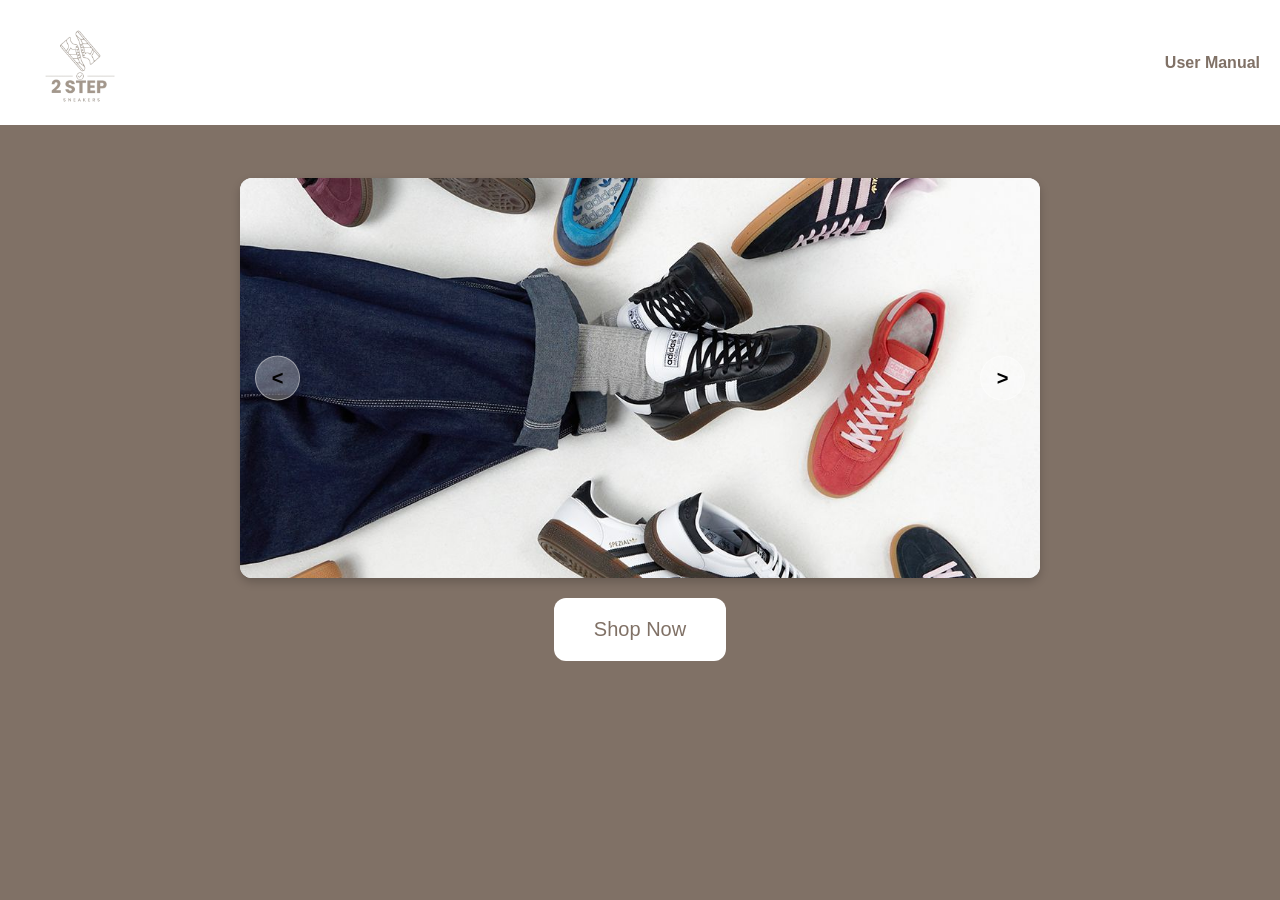
<file: index.html>
<!doctype html>
<html lang="en">
<head>
    <meta charset="UTF-8" />
    <meta name="viewport" content="width=device-width, initial-scale=1.0"/>
    <title>2 Step Sneakers: Homepage</title>
    <link rel="icon" type="image/jpg" href="images/logo.png"/>
    <link rel="stylesheet" href="index.css">
    <link rel="stylesheet" href="site-nav.css">
</head>
<body>
    <header>
        <div class="logo-container">
            <img src="images/logo.png" alt="2 Step Sneakers" class="logo"/>
        </div>

        <nav>
            <a href="user_manual.pdf"><strong>User Manual</strong></a>
        </nav>
    </header>

    <br />

    <!-- Bahagian Slider -->
    <div class="slider-container">
        <button class="slider-btn btn-prev" aria-label="Previous slide">&lt;</button>
        <img src="images/homepage.png" alt="Sneaker Image"/>
        <button class="slider-btn btn-next">></button>
    </div>

    <div class="shop-now-container">
        <a href="auth/login/login.html" class="shop-now-btn">Shop Now</a>
    </div>

    <script src="index.js"></script>
</body>
</html>
</file>
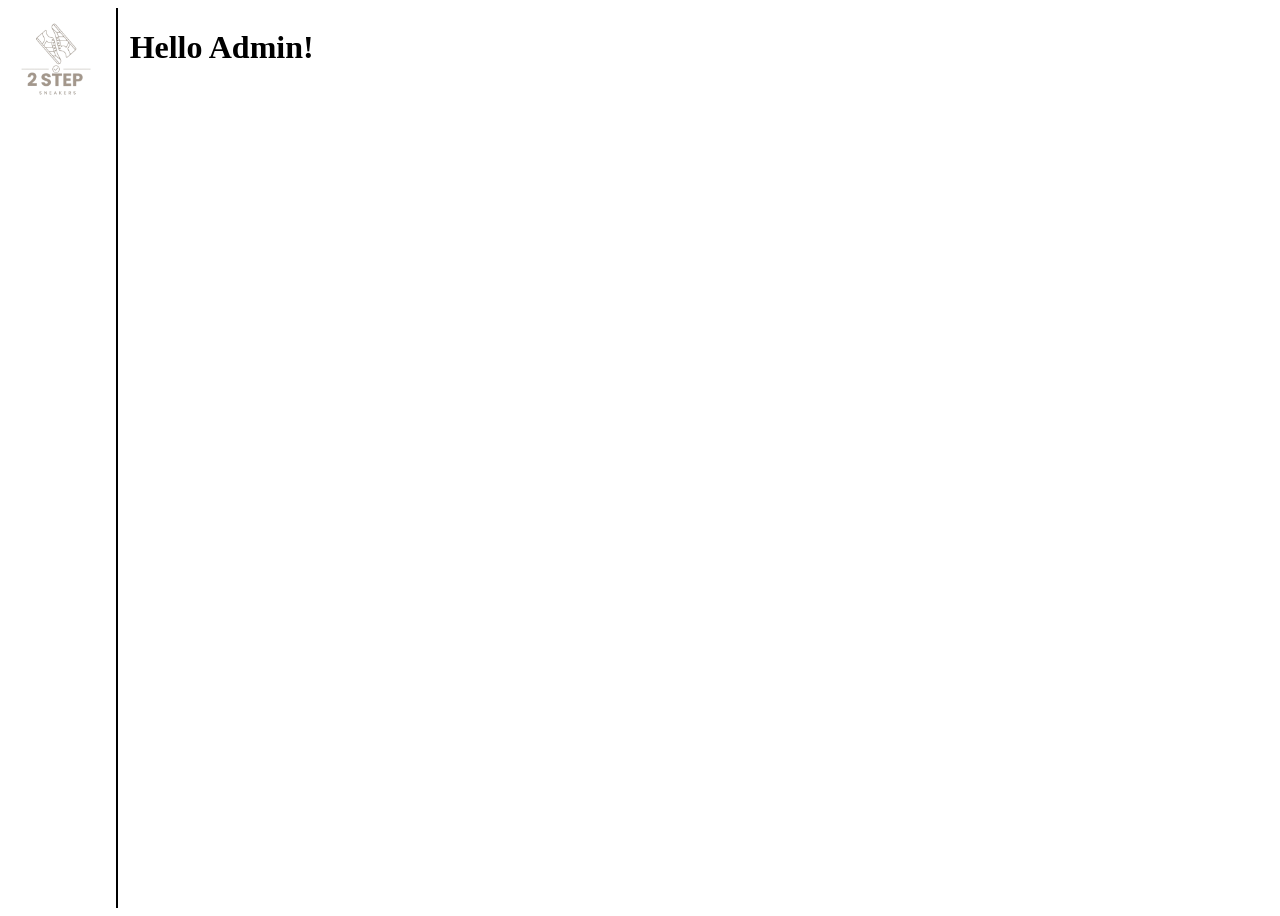
<file: admin_dashboard.html>
<!DOCTYPE html>
<html lang="en">
<head>
    <meta charset="UTF-8">
    <meta name="viewport" content="width=device-width, initial-scale=1">
    <title>2 Step Sneakers: Sign Up</title>
    <link rel="icon" type="image/jpg" href="images/logo.png">
    <link rel="stylesheet" href="staff_dashboard.css">
</head>

<body>
    <header>
        <div class="logo-container">
            <img src="images/logo.png" alt="2 Step Sneakers" class="logo">
            <div class="black-line"></div>
            <h1>Hello Admin!</h1>
        </div>
    </header>
</body>
</html>
</file>
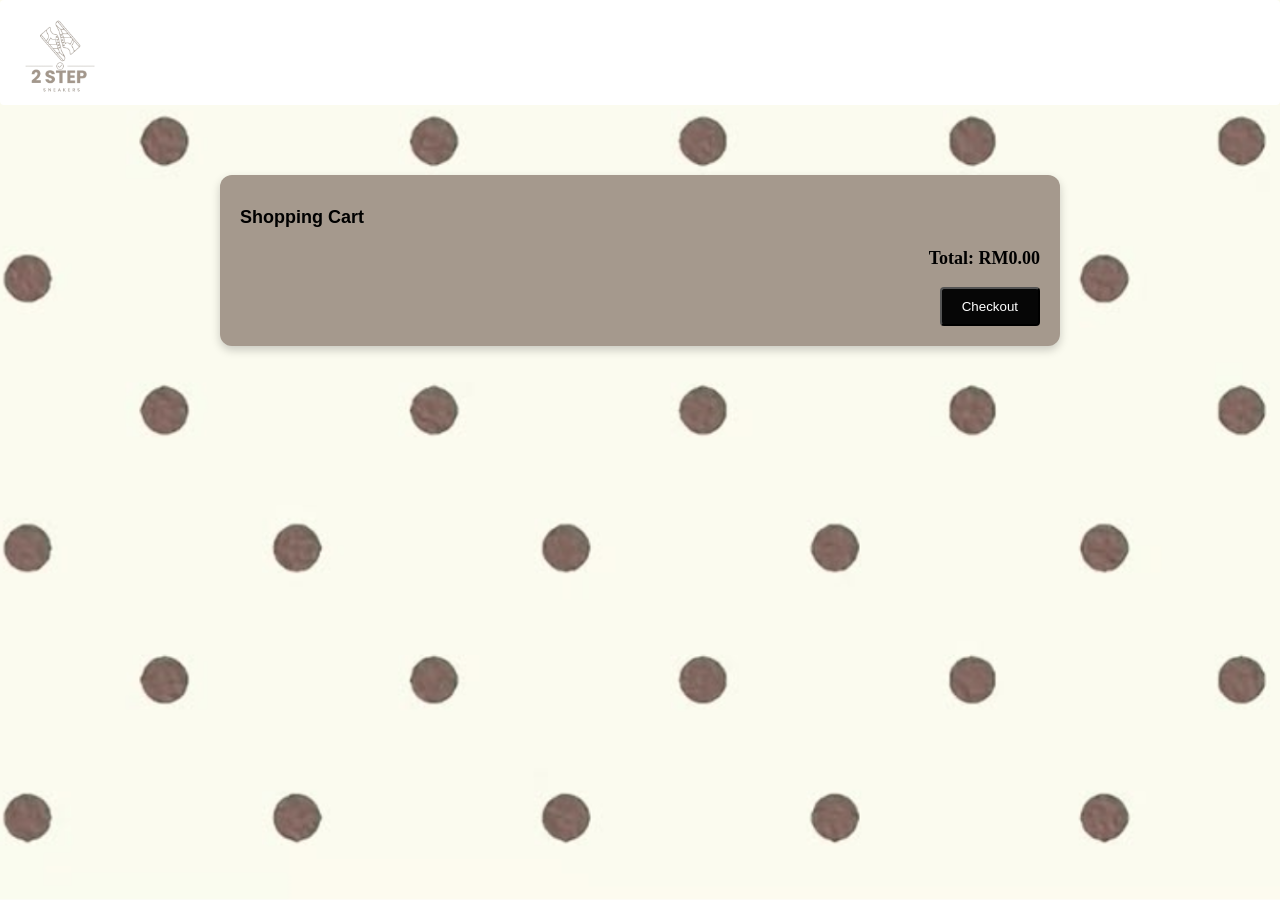
<file: cart.html>
<!DOCTYPE html>
<html lang="en">
<head>
    <meta charset="UTF-8">
    <meta name="viewport" content="width=device-width, initial-scale=1.0">
    <title>2 Step Sneakers: Cart</title>
    <link rel="icon" type="image/jpg" href="images/logo.png"/>
    <link rel="stylesheet" href="shoe_cart.css">
</head>
<body>
    <div class="logo-container">
            <img src="images/logo.png" alt="2 Step Sneakers" class="logo">
    </div>
</body>

<main>
    <div class="cart-container">
        <h1 class="cart-title"><strong>Shopping Cart</strong></h1>
        <div class="cart-items">
                
        </div>
        <div class="cart-summary">
            <p>Total: RM<span id="total-price">0.00</span></p>
            <button type="submit" class="checkout-btn">Checkout</button>
        </div>
    </div>
</file>
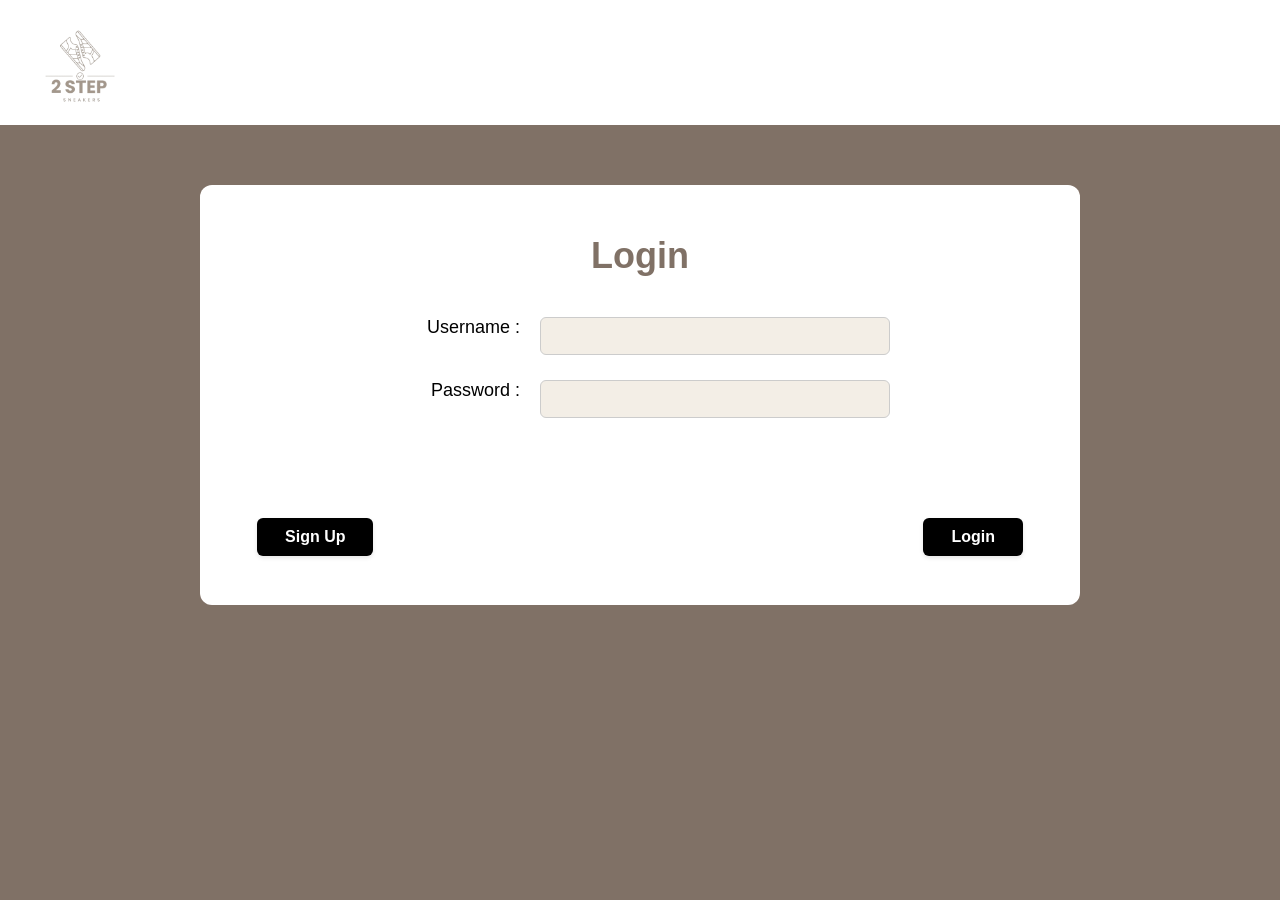
<file: login.html>
<!DOCTYPE html>
<html lang="en">
<head>
    <meta charset="UTF-8">
    <meta name="viewport" content="width=device-width, initial-scale=1.0">
    <title>2 Step Sneakers: Login</title>
    <link rel="icon" type="image/jpg" href="images/logo.png"> <!-- Favicon -->
    <link rel="stylesheet" href="login.css">
</head>
<body>
    <header>
        <div class="logo-container">
            <img src="images/logo.png" alt="2 Step Sneakers" class="logo">
        </div>
    </header>
    <main> <!-- Main Sign Up Box Container -->
        <div class="login-box">
            <h1 class="login-title"><strong>Login</strong></h1> <!-- Title -->
            <form action="login.php" method="POST" class="login-form"> <!-- Sign Up Form -->
                <!-- Username Field -->
                <div class="form-group">
                    <label class="form-label">Username :</label>
                    <input type="text" name="username" required class="form-input">
                </div>

                <!-- Password Field -->
                <div class="form-group">
                    <label class="form-label">Password :</label>
                    <input type="password" name="password" required class="form-input">
                </div>

                <!-- Sign Up Button (Aligned to the right like Canva) -->
                <div class="button-container">
                    <a href="sign_up.html" class="sign-up-btn"><strong>Sign Up</strong></a>
                    <button type="submit" class="login-btn">Login</button>
                    
                </div>
            </form>
        </div>
    </main>

    <script src="script.js"></script>
</body>
</html>
</file>
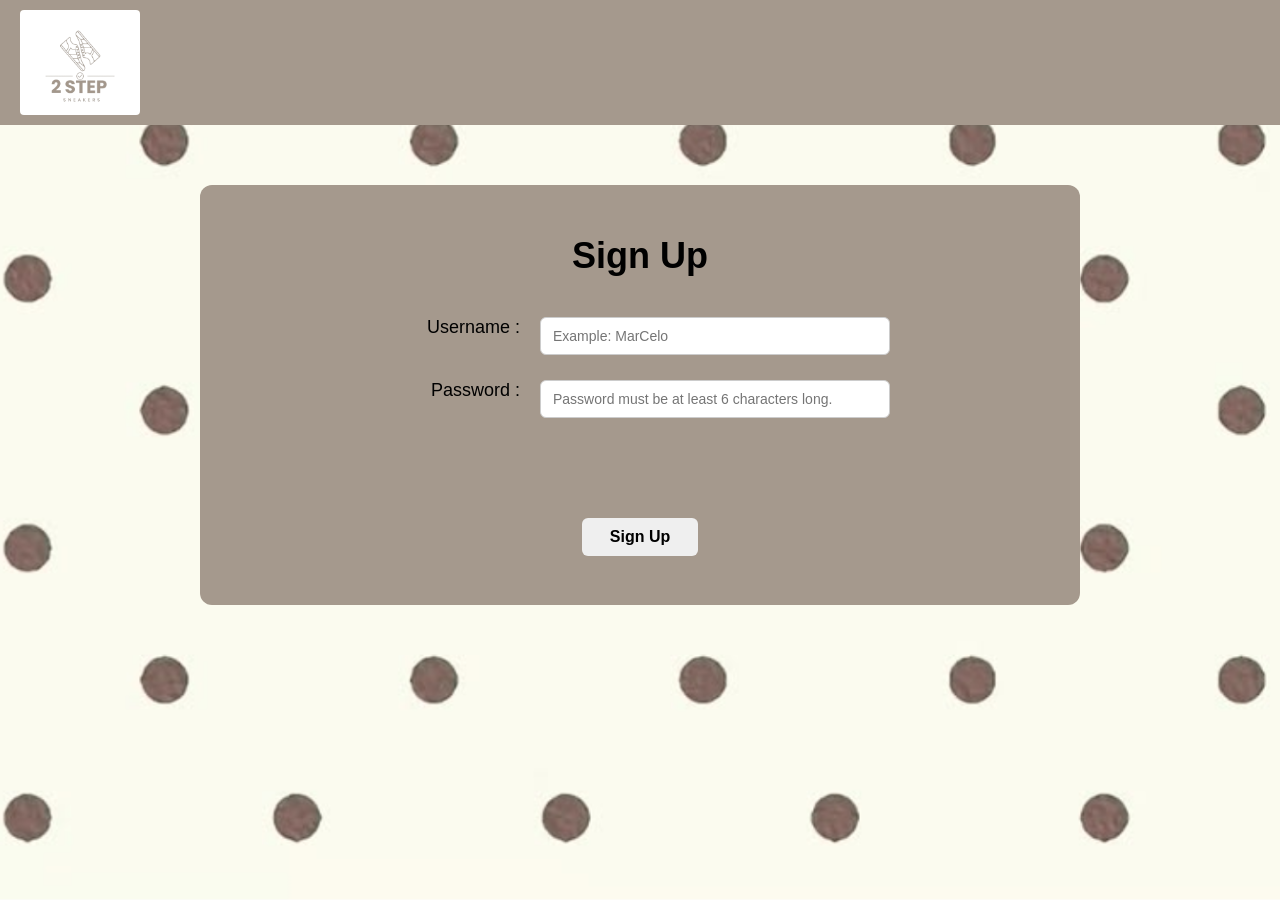
<file: login_sign_up.html>
<!DOCTYPE html>
<html lang="en">
<head>
    <meta charset="UTF-8">
    <meta name="viewport" content="width=device-width, initial-scale=1">
    <title>2 Step Sneakers: Sign Up</title>
    <!-- Favicon -->
    <link rel="icon" type="image/jpg" href="images/logo.png">
    <!-- CSS Stylesheet -->
    <link rel="stylesheet" href="login_sign_up.css">
</head>
<body>
    <header>
        <div class="logo-container">
            <img src="images/logo.png" alt="2 Step Sneakers" class="logo">
        </div>
    </header>

    <main>
        <div class="signup-box">
            
            <!-- Title -->
            <h1 class="signup-title"><strong>Sign Up</strong></h1>

            <!-- Sign Up Form -->
            <form action="sign_up.php" method="POST" class="signup-form">
                
                <!-- Username Field -->
                <div class="form-group">
                    <label class="form-label">Username :</label>
                    <input type="text" name="username" placeholder="Example: MarCelo" required class="form-input">
                </div>

                <!-- Password Field -->
                <div class="form-group">
                    <label class="form-label">Password :</label>
                    <input type="password" name="password" placeholder="Password must be at least 6 characters long." required class="form-input">
                </div>

                <!-- Sign Up Button -->
                <div class="button-container">
                    <button type="submit" class="submit-btn">Sign Up</button>
                </div>
            </form>

        </div>
    </main>
</body>
</html>
</file>
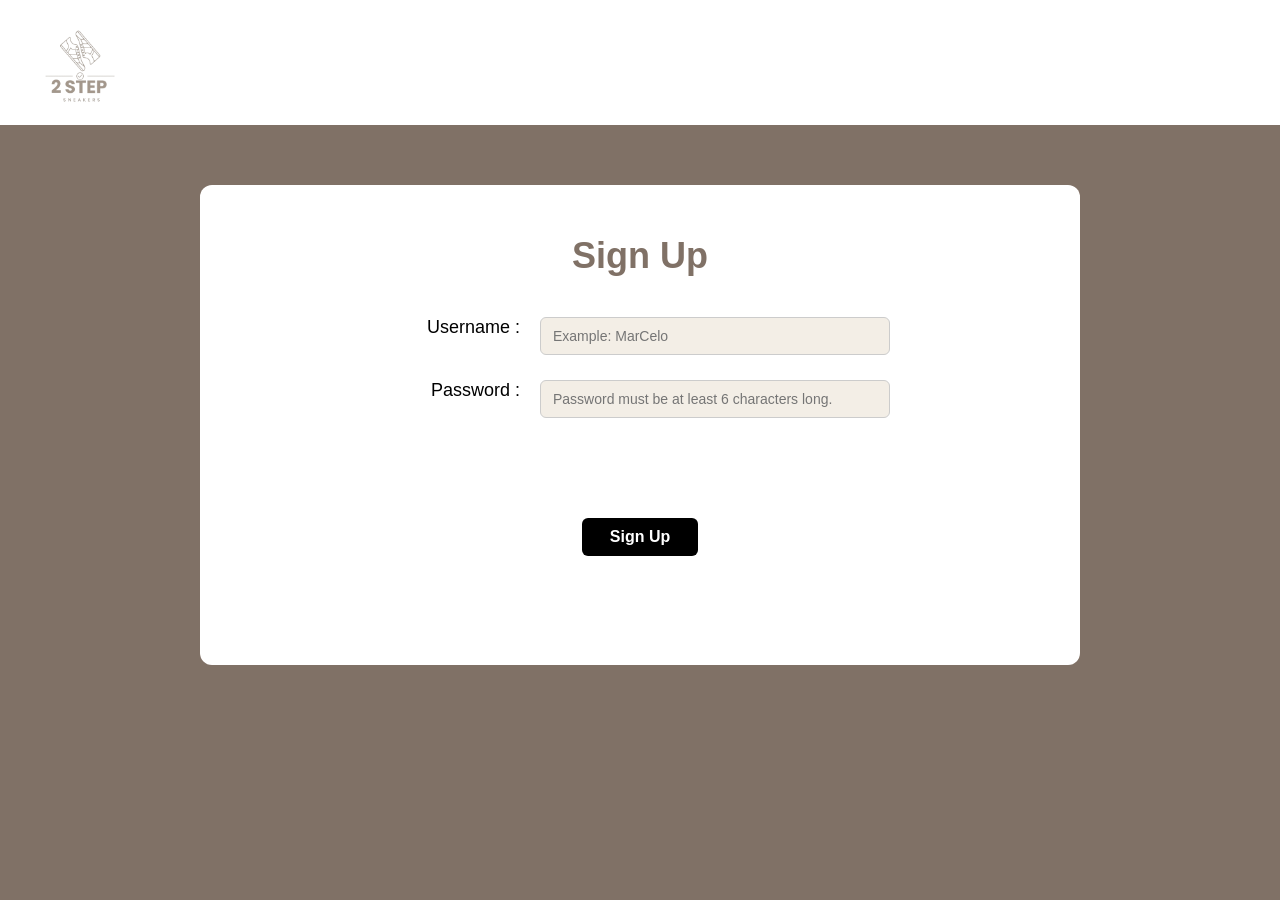
<file: sign_up.html>
<!DOCTYPE html>
<html lang="en">
<head>
    <meta charset="UTF-8">
    <meta name="viewport" content="width=device-width, initial-scale=1">
    <title>2 Step Sneakers: Sign Up</title>
    <link rel="icon" type="image/jpg" href="images/logo.png">
    <link rel="stylesheet" href="sign_up.css">
</head>
<body>
    <header>
        <div class="logo-container">
            <img src="images/logo.png" alt="2 Step Sneakers" class="logo">
        </div>
    </header>

    <main>
        <div class="signup-box">
            <h1 class="signup-title"><strong>Sign Up</strong></h1>

            <form action="sign_up.php" method="POST" class="signup-form">
                <div class="form-group">
                    <label class="form-label">Username :</label>
                    <input type="text" name="username" placeholder="Example: MarCelo" required class="form-input">
                </div>

                <div class="form-group">
                    <label class="form-label">Password :</label>
                    <input type="password" name="password" minlength="6" placeholder="Password must be at least 6 characters long." required class="form-input">
                </div>
                <div class="button-container">
                    <button type="submit" class="submit-btn">Sign Up</button>
                </div>
            </form>
        </div>
    </main>
</body>
</html>
</file>
<file: index.css>
body {
    background-color: #807166; 
    background-repeat: no-repeat; 
    background-position: center; 
    background-size: cover; 
    background-attachment: fixed; 
    min-height: 100vh; 
    margin: 0;
    font-family: 'Lucida Sans', 'Lucida Sans Regular', 'Lucida Grande', 'Lucida Sans Unicode', Geneva, Verdana, sans-serif;
}

header {
    background-color: white;
    display: flex;
    justify-content: space-between;
    align-items: center;
    padding: 10px 20px;
}

.logo-container {
    background: white;
    padding: 5px 12px;
    border-radius: 4px;
}

.logo {
    max-width: 100%;
    height: 95px;
    display: block;
}

.slider-container {
    position: relative;
    max-width: 800px;
    margin: 0 auto;
    margin-top: 35px;
    border-radius: 12px;
    overflow: hidden;
    box-shadow: 0 4px 10px rgba(0, 0, 0, 0.2);
    background: #fff;
}

.slider-container img {
    width: 800px;
    height: 400px;
    object-fit: cover;
    display: block;
    justify-content: center;
}

.slider-btn {
    position: absolute;
    top: 50%;
    transform: translateY(-50%);
    width: 45px;
    height: 45px;
    border-radius: 50%;
    background-color: rgba(255, 255, 255, 0.3);
    border: 1px solid rgba(255, 255, 255, 0.4);
    color: black;
    font-size: 20px;
    font-weight: bold;
    display: flex;
    align-items: center;
    justify-content: center;
    cursor: pointer;
    transition: 0.3s;
    z-index: 10;
}

.btn-prev {
    left: 15px;
}

.btn-next {
    right: 15px;
}

.slider-btn:hover {
    background-color: white;
    color: #111;
}

.shop-now-container {
    display: flex; 
    gap: 1150px; 
    justify-content: center;
}

.shop-now-btn {
    margin-top: 20px;
    font-size: 20px;
    background-color: white;
    color: #807166;
    padding: 20px 40px;
    border-radius: 12px;
    text-decoration: none;
}
</file>
<file: site-nav.css>
header {
    background-color: white;
    display: flex;
    justify-content: space-between;
    align-items: center;
    padding: 10px 20px;
}

header nav a {
    color: #807166;
    text-decoration: none;
}

header nav a:hover,
header nav a:focus-visible {
    color: #574d43;
    text-decoration: underline;
    text-underline-offset: 3px;
}

header nav a:focus-visible {
    outline: 2px solid #807166;
    outline-offset: 3px;
}

.logo-container {
    background: white;
    padding: 5px 12px;
    border-radius: 4px;
}

.logo {
    max-width: 100%;
    height: 95px;
    display: block;
}

@media (max-width: 600px) {
    header {
        flex-wrap: wrap;
        gap: 10px 20px;
        padding: 10px 12px;
    }

    .logo {
        height: 72px;
    }
}
</file>
<file: staff_dashboard.css>
.logo-container {
    display: flex;
    align-items: center;   
    gap: 12px;   
    align-items: flex-start;
}

.logo {
    max-width: 100%;
    height: 95px;
    display: inline-block;
}

.black-line {
    height: 100vh;
    border-left: 2px solid black;
    display: inline-block;
}

.panel {
    background: #eae7e2;
    padding: 20px;
    min-height: 420px;
}

.panel h2 {
    font-weight: 400;
    font-size: 28px;
    margin-bottom: 18px;
}

.row {
    display: flex;
    justify-content: space-between;
    align-items: center;
    gap: 12px;
    background: #fff;
    padding: 16px 18px;
    margin-bottom: 10px;
    text-decoration: none;
    color: #000;
    font-size: 15px;
}

a.row:hover { background: #f5f3ef; }
.row.empty  { justify-content: center; color: #777; }

.order-id { font-weight: 700; }
.total    { font-weight: 600; }

.badge {
    padding: 4px 12px;
    border-radius: 20px;
    font-size: 13px;
    font-weight: 600;
}
.badge.pending    { background: #ffe9a8; color: #7a5a00; }
.badge.processing { background: #cfe3ff; color: #0b4a9e; }
.badge.shipped    { background: #d4f1d9; color: #1b6b2e; }
</file>
<file: shoe_cart.css>
body {
    background-image: url('images/background.png'); 
    background-repeat: no-repeat; 
    background-position: center; 
    background-size: cover; 
    background-attachment: fixed; 
    min-height: 100vh; 
    margin: 0;
}

header {
    background-color: #a5998d;
    display: flex;
    justify-content: space-between;
    align-items: center;
    padding: 10px 20px;
}

main {
    padding: 20px;
}

.logo-container {
    background: white;
    padding: 5px 12px;
    border-radius: 4px;
}

.logo {
    max-width: 100%;
    height: 95px;
    display: block;
}

.cart-container {
    max-width: 800px;
    margin: 50px auto;
    padding: 20px;
    background-color: #a5998d;
    border-radius: 12px;
    box-shadow: 0 4px 10px rgba(0, 0, 0, 0.2);
}

.cart-item {
    display: flex;
    align-items: center;
    margin-bottom: 20px;
    padding: 10px;
    border-bottom: 1px solid #ccc;
}

.cart-item img {
    width: 100px;
    height: auto;
    margin-right: 20px;
    border-radius: 8px;
}

.cart-title {
    font-family: 'Lucida Sans', 'Lucida Sans Regular', 'Lucida Grande', 'Lucida Sans Unicode', Geneva, Verdana, sans-serif;
    font-size: 18px;
    font-weight: bold;
    margin-right: 20px;
}

.cart-price {
    font-family: 'Lucida Sans', 'Lucida Sans Regular', 'Lucida Grande', 'Lucida Sans Unicode', Geneva, Verdana, sans-serif;
    font-size: 16px;
    color: #333;
    margin-right: 20px;
}

.cart-summary {
    text-align: right;
    font-size: 18px;
    font-weight: bold;
    margin-top: 20px;
}

.checkout-btn {
    display: inline-block;
    padding: 10px 20px;
    background-color: #060606;
    color: #fff;
    text-decoration: none;
    border-radius: 4px;
    transition: background-color 0.3s ease;
}
</file>
<file: login.css>
body {
    background-color: #807166; 
    background-repeat: no-repeat; 
    background-position: center; 
    background-size: cover; 
    background-attachment: fixed; 
    min-height: 100vh; 
    margin: 0;
    padding: 0;
}

header {
    background-color: white;
    display: flex;
    justify-content: space-between;
    align-items: center;
    padding: 10px 20px;
}

.logo-container {
    background: white;
    padding: 5px 12px;
    border-radius: 4px;
}

.logo {
    max-width: 100%;
    height: 95px;
    display: block;
}

main {
    display: flex;
    justify-content: center;
    align-items: center;
    padding: 60px 20px;
}

.login-box {
    background-color: white;
    width: 800px;
    height: 320px;
    padding: 50px 40px;
    border-radius: 12px;
    text-align: center;
}

.login-title {
    font-family: 'Lucida Sans', 'Lucida Sans Regular', 'Lucida Grande', 'Lucida Sans Unicode', Geneva, Verdana, sans-serif;
    font-size: 36px;
    color: #807166;
    font-weight: normal;
    margin-top: 0;
    margin-bottom: 40px;
}

.login-form {
    max-width: 500px;
    margin: 0 auto;
}

.form-group {
    display: flex;
    align-items: flex-start;
    margin-bottom: 25px;
}

.form-label {
    font-family: 'Lucida Sans', 'Lucida Sans Regular', 'Lucida Grande', 'Lucida Sans Unicode', Geneva, Verdana, sans-serif;
    width: 130px;
    text-align: right;
    font-size: 18px;
    padding-right: 20px;
}

.form-group input {
    width: 100%; 
    padding: 10px 12px;
    border: 1px solid #ccc;
    border-radius: 6px;
    font-size: 14px;
    box-sizing: border-box; 
}

.form-input {
    flex: 1;
    padding: 12px 15px;
    border: none;
    border-radius: 4px;
    background-color: #F3EEE6;
    font-size: 16px;
    outline: none;
}

.button-container {
    display: flex;
    justify-content: center;
    gap: 550px;
    margin-top: 100px;
    font-family: 'Lucida Sans', 'Lucida Sans Regular', 'Lucida Grande', 'Lucida Sans Unicode', Geneva, Verdana, sans-serif;
}

.sign-up-btn {
    white-space: nowrap; 
    border: none; 
    padding: 10px 28px; 
    border-radius: 6px; 
    font-size: 16px; 
    font-weight: bold; 
    cursor: pointer; 
    box-shadow:0px 2px 4px rgba(0,0,0,0.1);
    text-decoration: none;
    background-color: black;
    color: white;    
}

.login-btn {
    white-space: nowrap; 
    border: none; 
    padding: 10px 28px; 
    border-radius: 6px; 
    font-size: 16px; 
    font-weight: bold; 
    cursor: pointer; 
    box-shadow:0px 2px 4px rgba(0,0,0,0.1);
    text-decoration: none;
    background-color: black;
    color: white; 
}
</file>
<file: login_sign_up.css>
body {
    background-image: url('images/background.png'); 
    background-repeat: no-repeat; 
    background-position: center; 
    background-size: cover; 
    background-attachment: fixed; 
    min-height: 100vh; 
    margin: 0;
}

header {
    background-color: #a5998d;
    display: flex;
    justify-content: space-between;
    align-items: center;
    padding: 10px 20px;
}

.logo-container {
    background: white;
    padding: 5px 12px;
    border-radius: 4px;
}

.logo {
    max-width: 100%;
    height: 95px;
    display: block;
}

main {
    display: flex;
    justify-content: center;
    align-items: center;
    padding: 60px 20px;
}

.signup-box {
    background-color: #a5998d;
    width: 800px;
    height: 320px;
    padding: 50px 40px;
    border-radius: 12px;
    text-align: center;
}

.signup-title {
    font-family: 'Lucida Sans', 'Lucida Sans Regular', 'Lucida Grande', 'Lucida Sans Unicode', Geneva, Verdana, sans-serif;
    font-size: 36px;
    font-weight: normal;
    margin-top: 0;
    margin-bottom: 40px;
}

.signup-form {
    max-width: 500px;
    margin: 0 auto;
}

.form-group {
    display: flex;
    align-items: flex-start;
    margin-bottom: 25px;
}

.form-label {
    font-family: 'Lucida Sans', 'Lucida Sans Regular', 'Lucida Grande', 'Lucida Sans Unicode', Geneva, Verdana, sans-serif;
    width: 130px;
    text-align: right;
    font-size: 18px;
    padding-right: 20px;
}

.form-group input {
    width: 100%; 
    padding: 10px 12px;
    border: 1px solid #ccc;
    border-radius: 6px;
    font-size: 14px;
    box-sizing: border-box; 
}

.form-input {
    flex: 1;
    padding: 12px 15px;
    border: none;
    border-radius: 4px;
    background-color: white;
    font-size: 16px;
    outline: none;
}

.button-container {
    display: flex;
    justify-content: center;
    margin-top: 100px;
}

.submit-btn {
    white-space: nowrap;
    border: none;
    padding: 10px 28px;
    border-radius: 6px;
    font-size: 16px;
    font-weight: bold;
    cursor: pointer;
}
</file>
<file: sign_up.css>
body {
    background-color: #807166; 
    background-repeat: no-repeat; 
    background-position: center; 
    background-size: cover; 
    background-attachment: fixed; 
    min-height: 100vh; 
    margin: 0;
}

header {
    background-color: white;
    display: flex;
    justify-content: space-between;
    align-items: center;
    padding: 10px 20px;
}

.logo-container {
    background: white;
    padding: 5px 12px;
    border-radius: 4px;
}

.logo {
    max-width: 100%;
    height: 95px;
    display: block;
}

main {
    display: flex;
    justify-content: center;
    align-items: center;
    padding: 60px 20px;
}

.signup-box {
    background-color: white;
    width: 800px;
    height: 380px;
    padding: 50px 40px;
    border-radius: 12px;
    text-align: center;
}

.signup-title {
    font-family: 'Lucida Sans', 'Lucida Sans Regular', 'Lucida Grande', 'Lucida Sans Unicode', Geneva, Verdana, sans-serif;
    font-size: 36px;
    font-weight: normal;
    margin-top: 0;
    margin-bottom: 40px;
    color: #807166;
}

.signup-form {
    max-width: 500px;
    margin: 0 auto;
}

.form-group {
    display: flex;
    align-items: flex-start;
    margin-bottom: 25px;
}

.form-label {
    font-family: 'Lucida Sans', 'Lucida Sans Regular', 'Lucida Grande', 'Lucida Sans Unicode', Geneva, Verdana, sans-serif;
    width: 130px;
    text-align: right;
    font-size: 18px;
    padding-right: 20px;
}

.form-group input {
    width: 100%; 
    padding: 10px 12px;
    border: 1px solid #ccc;
    border-radius: 6px;
    font-size: 14px;
    box-sizing: border-box; 
}

.form-input {
    flex: 1;
    padding: 12px 15px;
    border: none;
    border-radius: 4px;
    background-color: #F3EEE6;
    font-size: 16px;
    outline: none;
}

.button-container {
    display: flex;
    justify-content: center;
    margin-top: 100px;
}

.submit-btn {
    color: white;
    white-space: nowrap;
    border: none;
    padding: 10px 28px;
    border-radius: 6px;
    font-size: 16px;
    font-weight: bold;
    cursor: pointer;
    background-color: black;
}
</file>
